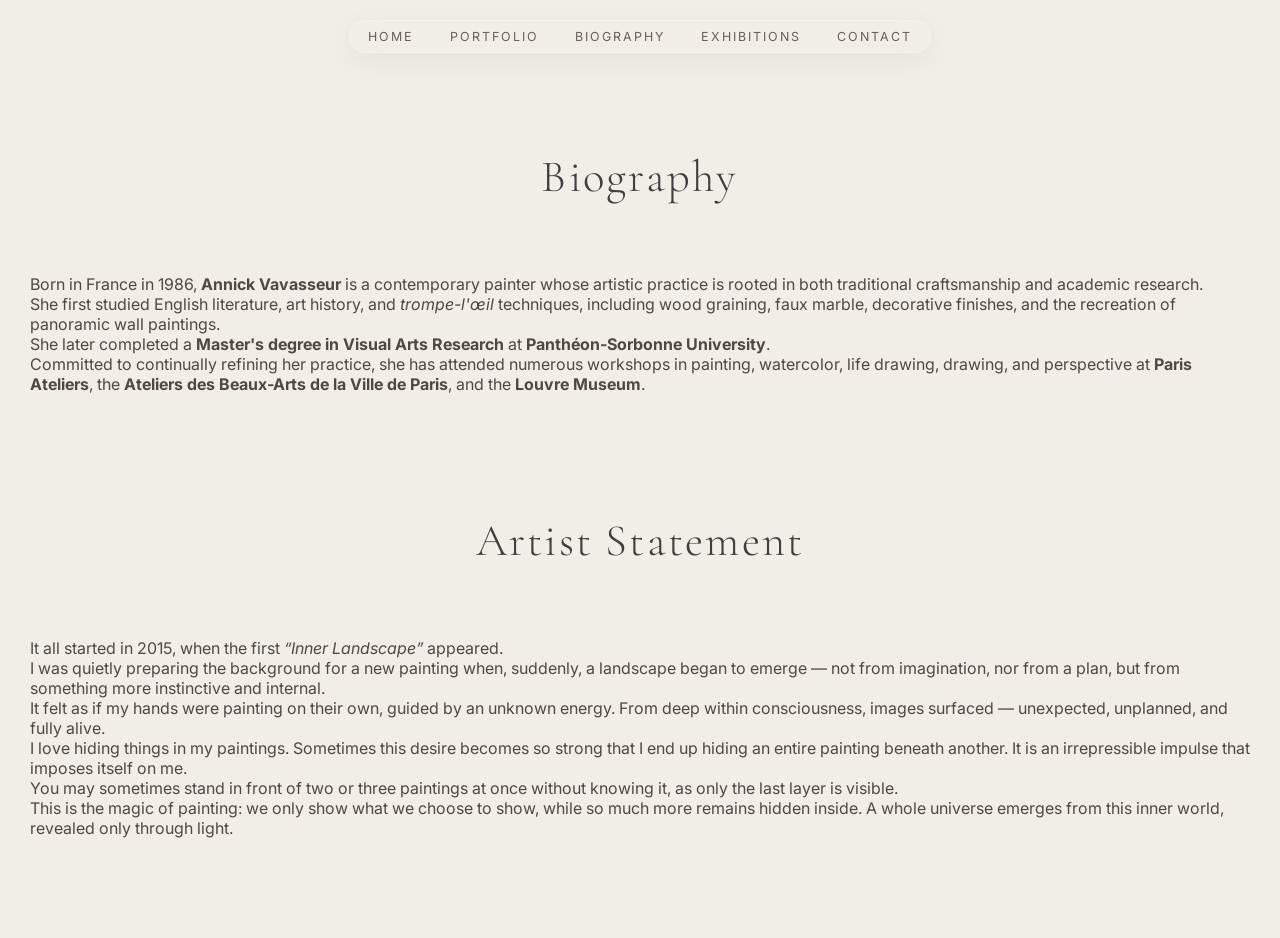
<file: artiststatement.html>
<!DOCTYPE html>
<html lang="en">

<head>
<meta charset="UTF-8">
<meta name="viewport" content="width=device-width, initial-scale=1.0">

<title>Biography & Artist Statement | Annick Vavasseur</title>

<link rel="stylesheet" href="style.css">

<link rel="preconnect" href="https://fonts.googleapis.com">
<link rel="preconnect" href="https://fonts.gstatic.com" crossorigin>

<link href="https://fonts.googleapis.com/css2?family=Inter:wght@300;400&family=Cormorant+Garamond:wght@300;400&display=swap" rel="stylesheet">

</head>

<body>

<!-- NAV -->
<nav class="main-nav visible">
    <a href="index.html">Home</a>
    <a href="gallery.html">Portfolio</a>
    <a href="artiststatementandbiography.html">Biography</a>
    <a href="exhibitions.html">Exhibitions</a>
    <a href="contact.html">Contact</a>
</nav>

<!-- CONTENT -->
<section class="page">

    <h1 class="page-title">Biography</h1>

    <div class="biography">

        <p>
            Born in France in 1986, <strong>Annick Vavasseur</strong> is a contemporary painter whose artistic practice is rooted in both traditional craftsmanship and academic research.
        </p>

        <p>
            She first studied English literature, art history, and <em>trompe-l'œil</em> techniques, including wood graining, faux marble, decorative finishes, and the recreation of panoramic wall paintings.
        </p>

        <p>
            She later completed a <strong>Master's degree in Visual Arts Research</strong> at <strong>Panthéon-Sorbonne University</strong>.
        </p>

        <p>
            Committed to continually refining her practice, she has attended numerous workshops in painting, watercolor, life drawing, drawing, and perspective at <strong>Paris Ateliers</strong>, the <strong>Ateliers des Beaux-Arts de la Ville de Paris</strong>, and the <strong>Louvre Museum</strong>.
        </p>

    </div>

    <h1 class="page-title" style="margin-top:120px;">Artist Statement</h1>

    <div class="biography">

        <p>
            It all started in 2015, when the first <em>“Inner Landscape”</em> appeared.
        </p>

        <p>
            I was quietly preparing the background for a new painting when, suddenly, a landscape began to emerge — not from imagination, nor from a plan, but from something more instinctive and internal.
        </p>

        <p>
            It felt as if my hands were painting on their own, guided by an unknown energy. From deep within consciousness, images surfaced — unexpected, unplanned, and fully alive.
        </p>

        <p>
            I love hiding things in my paintings. Sometimes this desire becomes so strong that I end up hiding an entire painting beneath another. It is an irrepressible impulse that imposes itself on me.
        </p>

        <p>
            You may sometimes stand in front of two or three paintings at once without knowing it, as only the last layer is visible.
        </p>

        <p>
            This is the magic of painting: we only show what we choose to show, while so much more remains hidden inside. A whole universe emerges from this inner world, revealed only through light.
        </p>

    </div>

</section>

</body>
</html>
</file>
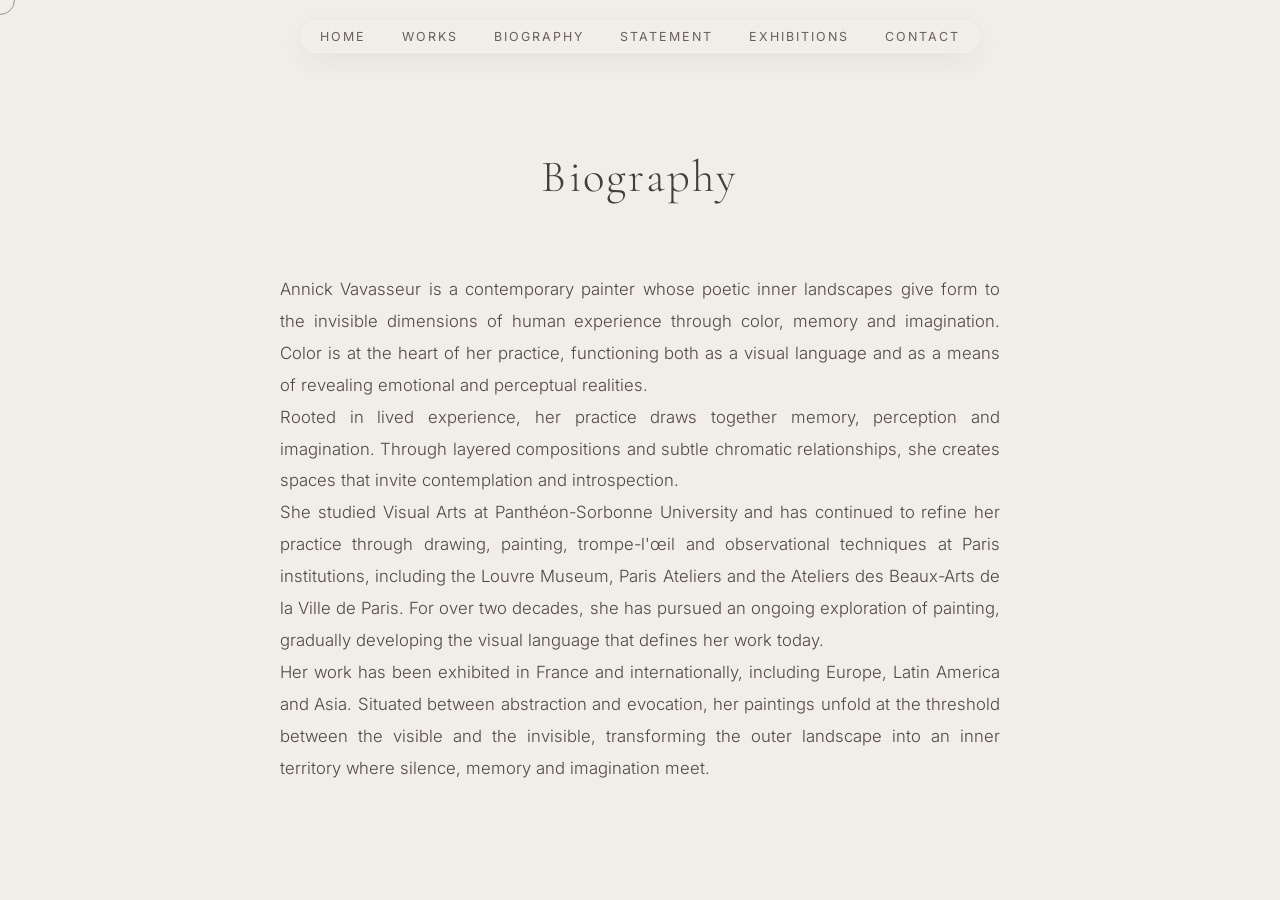
<file: biography.html>
<!DOCTYPE html>
<html lang="en">

<head>

<meta charset="UTF-8">
<meta name="viewport" content="width=device-width, initial-scale=1.0">
<meta name="description" content="Discover the artistic journey of Annick Vavasseur, contemporary painter based in France, her studies, influences and exploration of memory, perception and inner landscapes.">
<meta name="author" content="Annick Vavasseur">
    
<title>Annick Vavasseur | Contemporary Painter Biography</title>

<link rel="stylesheet" href="style.css">
<link rel="icon" type="image/png" href="favicon2.png">
<link href="https://fonts.googleapis.com/css2?family=Inter:wght@300;400&family=Cormorant+Garamond:wght@300;400&display=swap" rel="stylesheet">

</head>

<body>

<!-- CURSOR -->
<div class="cursor"></div>

<!-- NAV -->
<nav class="main-nav visible">
    <a href="index.html">Home</a>
    <a href="index.html#gallery">Works</a>
    <a href="biography.html">Biography</a>
    <a href="statement.html">Statement</a>
    <a href="exhibitions.html">Exhibitions</a>
    <a href="contact.html">Contact</a>
</nav>

<!-- PAGE -->
<section class="page">

    <h1 class="page-title">Biography</h1>

<div class="text-column">

   <p class="intro-space">
Annick Vavasseur is a contemporary painter whose poetic inner landscapes give form to the invisible dimensions of human experience through color, memory and imagination. Color is at the heart of her practice, functioning both as a visual language and as a means of revealing emotional and perceptual realities. 
</p>
<p>
Rooted in lived experience, her practice draws together memory, perception and imagination. Through layered compositions and subtle chromatic relationships, she creates spaces that invite contemplation and introspection. 
</p>
<p>
She studied Visual Arts at Panthéon-Sorbonne University and has continued to refine her practice through drawing, painting, trompe-l'œil and observational techniques at Paris institutions, including the Louvre Museum, Paris Ateliers and the Ateliers des Beaux-Arts de la Ville de Paris. For over two decades, she has pursued an ongoing exploration of painting, gradually developing the visual language that defines her work today.
</p>
<p>
Her work has been exhibited in France and internationally, including Europe, Latin America and Asia. Situated between abstraction and evocation, her paintings unfold at the threshold between the visible and the invisible, transforming the outer landscape into an inner territory where silence, memory and imagination meet. 
</p>

</div>

</section>

<!-- SCRIPT UNIQUE -->
<script>
document.addEventListener("DOMContentLoaded", () => {

  document.body.classList.add("js-enabled");

  const cursor = document.querySelector(".cursor");

  if (cursor) {

    document.addEventListener("mousemove", (e) => {
      cursor.style.left = e.clientX + "px";
      cursor.style.top = e.clientY + "px";
    });

    const hoverTargets = document.querySelectorAll("a, button, img");

    hoverTargets.forEach(el => {

      el.addEventListener("mouseenter", () => {
        cursor.classList.add("hover");
      });

      el.addEventListener("mouseleave", () => {
        cursor.classList.remove("hover");
      });

    });

  }

});
</script>
    
</body>
</html>
</file>
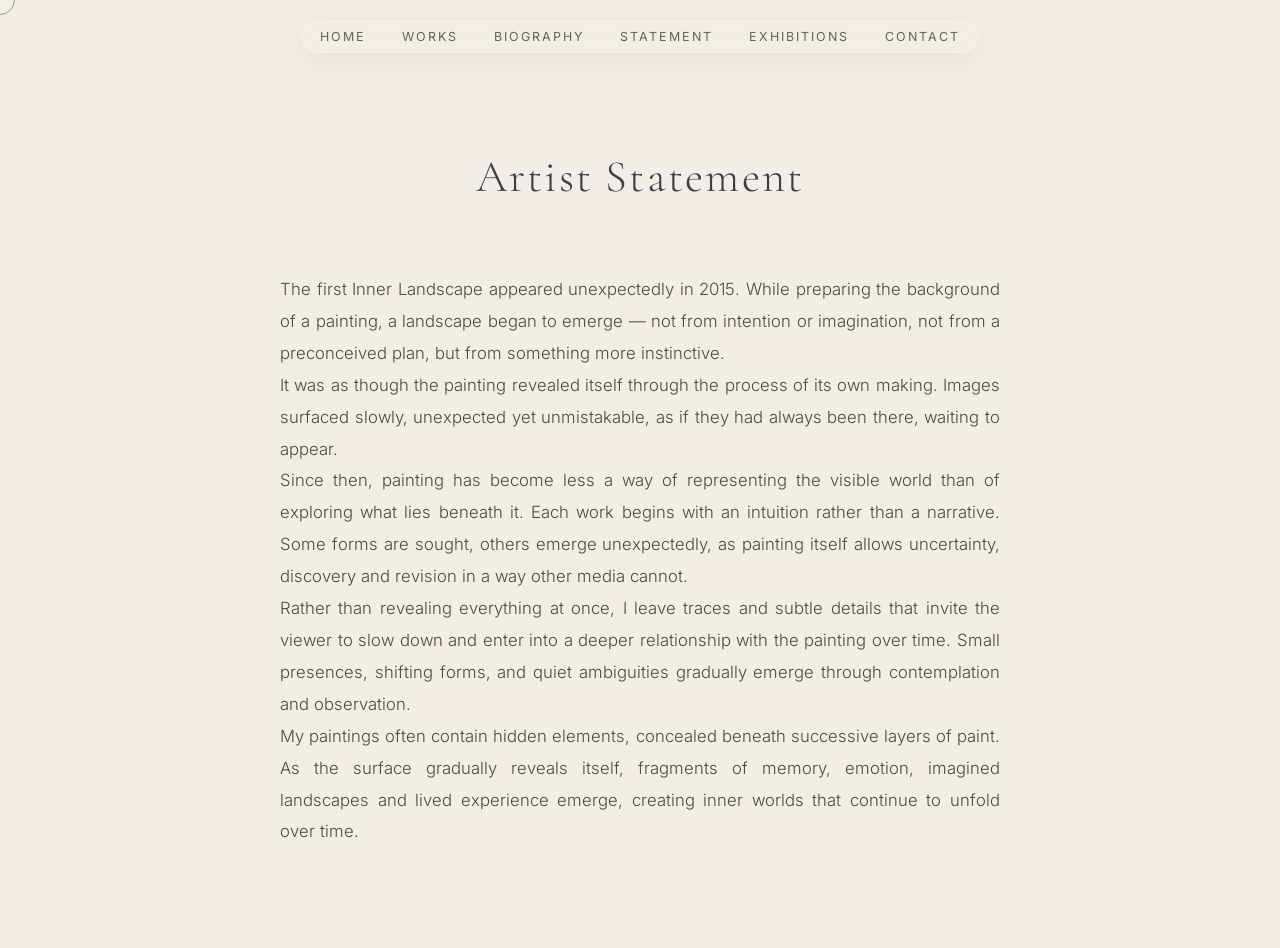
<file: statement.html>
<!DOCTYPE html>
<html lang="en">

<head>
<meta charset="UTF-8">
<meta name="viewport" content="width=device-width, initial-scale=1.0">
<meta name="description" content="Read Annick Vavasseur’s artist statement about painting as an exploration of invisible worlds, intuition, memory, perception and poetic abstract landscapes.">
<meta name="author" content="Annick Vavasseur">
    
<title>Artist Statement | Annick Vavasseur Contemporary Painter</title>
    
<link rel="stylesheet" href="style.css">
<link rel="icon" type="image/png" href="favicon2.png">
    
<link rel="preconnect" href="https://fonts.googleapis.com">
<link rel="preconnect" href="https://fonts.gstatic.com" crossorigin>

<link href="https://fonts.googleapis.com/css2?family=Inter:wght@300;400&family=Cormorant+Garamond:wght@300;400&display=swap" rel="stylesheet">

</head>

<body>

<div class="cursor"></div>
    
<!-- NAV -->
<nav class="main-nav visible">
    <a href="index.html">Home</a>
    <a href="index.html#gallery">Works</a>
    <a href="biography.html">Biography</a>
    <a href="statement.html">Statement</a>
    <a href="exhibitions.html">Exhibitions</a>
    <a href="contact.html">Contact</a>
</nav>

<!-- CONTENT -->
<section class="page">

  <h1 class="page-title">Artist Statement</h1>

  <div class="text-column statement">

  <p>
    The first Inner Landscape appeared unexpectedly in 2015. While preparing the background of a painting, a landscape began to emerge — not from intention or imagination, not from a preconceived plan, but from something more instinctive.
  </p>

  <p>
    It was as though the painting revealed itself through the process of its own making. Images surfaced slowly, unexpected yet unmistakable, as if they had always been there, waiting to appear.
  </p>

  <p>
    Since then, painting has become less a way of representing the visible world than of exploring what lies beneath it. Each work begins with an intuition rather than a narrative. Some forms are sought, others emerge unexpectedly, as painting itself allows uncertainty, discovery and revision in a way other media cannot.
  </p>

  <p>
   Rather than revealing everything at once, I leave traces and subtle details that invite the viewer to slow down and enter into a deeper relationship with the painting over time. Small presences, shifting forms, and quiet ambiguities gradually emerge through contemplation and observation.
  </p>

  <p>
    My paintings often contain hidden elements, concealed beneath successive layers of paint. As the surface gradually reveals itself, fragments of memory, emotion, imagined landscapes and lived experience emerge, creating inner worlds that continue to unfold over time.
  </p>

</div>

</section>

<script>
document.addEventListener("DOMContentLoaded", () => {

  document.body.classList.add("js-enabled");

  const cursor = document.querySelector(".cursor");

  if (!cursor) return;

  document.addEventListener("mousemove", (e) => {
    cursor.style.left = e.clientX + "px";
    cursor.style.top = e.clientY + "px";
  });

  const hoverTargets = document.querySelectorAll(
    "a, button, img, [role='button']"
  );

  hoverTargets.forEach(el => {
    el.addEventListener("mouseenter", () => {
      cursor.classList.add("hover");
    });

    el.addEventListener("mouseleave", () => {
      cursor.classList.remove("hover");
    });
  });

});
</script>
    
</body>
</html>
</file>
<file: style.css>
/* =========================
   BASE
========================= */

:root {
  --bg: #F1EEE8;
  --text: #504841;
  --text-soft: #7A726A;
  --line: #D8D2CA;
  --accent:    #CDAA4D;
  
   /* spacing system (léger mais propre) */
  --space-sm: 48px;
  --space-md: 75px;
  --space-lg: 110px;
}

* {
  margin: 0;
  padding: 0;
  box-sizing: border-box;
}

body {
  background: var(--bg);
  color: var(--text);
  font-family: "Inter", sans-serif;
  overflow-x: hidden;
}

/* =========================
   CURSOR
========================= */

body.js-enabled {
  cursor: none;
}

html {
  scroll-behavior: smooth;
}

.cursor {
  position: fixed;
  top: 0;
  left: 0;
  width: 30px;
  height: 30px;

  border: 1px solid rgba(74, 67, 61, 0.52);
  border-radius: 50%;

  transform: translate(-50%, -50%);
  pointer-events: none;

  z-index: 999999;

  transition:
    width 0.2s ease,
    height 0.2s ease,
    border-color 0.3s ease,
    background 0.3s ease;
}

/* INNER DOT */
.cursor::after {
  content: "";
  position: absolute;
  top: 50%;
  left: 50%;

  width: 6px;
  height: 6px;
  border-radius: 50%;

  background: rgba(74, 67, 61, 0.30);

  transform: translate(-50%, -50%);
  opacity: 0;
  transition: opacity 0.25s ease;
}

.cursor.hover {
  width: 35px;
  height: 35px;
  border-color: rgba(74, 67, 61, 0.25);
}

a:hover ~ .cursor,
a:hover .cursor,
button:hover .cursor,
img:hover .cursor {
  opacity: 1;
}

.cursor.hover::after {
  opacity: 1;
  background: rgba(74, 67, 61, 0.55);
}

.cursor {
  backdrop-filter: blur(2px);
}

/* =========================
   NAV
========================= */

.main-nav {
  position: fixed;
  top: max(20px, env(safe-area-inset-top));
  left: 50%;
  transform: translateX(-50%);
  z-index: 1000;

  display: flex;
  flex-wrap: nowrap;
  align-items: center;
  justify-content: center;

  gap: 36px;

  background: rgba(241,238,232,.48);
  border:1px solid rgba(255,255,255,.25);

  backdrop-filter:blur(14px);
  -webkit-backdrop-filter:blur(14px);

  box-shadow:
  0 8px 30px rgba(0,0,0,.05);
  
  padding: 8px 18px;
  border-radius: 20px;
  white-space: nowrap;
}

.main-nav a {
  font-size: 0.78rem;
  letter-spacing: 2px;
  text-transform: uppercase;
  text-decoration: none;
  color: var(--text);
  opacity: 0.85;
  transition: opacity .35s ease;
}

.main-nav a:hover {
  opacity: .6;
}

/* =========================
   HERO
========================= */

.hero {
  height: 100vh;
  min-height: 603px;
  position: relative;
  overflow: hidden;
}

.hero-image {
  position: absolute;
  inset: 0;
  width: 100%;
  height: 100%;
  object-fit: cover;
  object-position: center 40%;
  opacity: 0;
  transform: scale(1.02);
  transition: opacity 2.2s ease, transform 3s ease;
}

.hero-image.is-visible {
  opacity: 1;
  transform: scale(1);
}

.hero-image {
  cursor: pointer;
}

.hero-text {
  position: absolute;
  right: 50px;
  bottom: 60px;

  display: flex;
  flex-direction: column;
  align-items: flex-end;

  opacity: 0;
  transform: translateY(40px);
  transition: opacity 1.8s ease, transform 1.8s ease;
}

.hero-text.is-visible{
    opacity:1;
    transform:translateY(0);
}

.artist-name {
  display: flex;
  flex-direction: column;
  align-items: flex-end;

  font-family: "Cormorant Garamond", serif;
  font-size: clamp(1.45rem, 2.3vw, 2.05rem) ;
  color: #4A433D;

  text-transform: uppercase;
  letter-spacing: 0.08em;
  line-height: 1.05;

  text-align: right;
}

.hero-title {
  margin-top: 15px;

  font-family: "Cormorant Garamond", serif;
  font-size: clamp(1.2rem, 2vw, 1.8rem);
  font-style: italic;

  line-height: 0.95;
  text-align: right;

  color: #4A433D;
}

.hero-subtitle {
  margin-top: 1.2rem;
  font-family: "Cormorant Garamond", serif;
  font-size: 1.3rem;
  font-style: italic;
  font-weight: 300;
  letter-spacing: 0.03em;
  color: rgba(80,72,65,0.95);
  line-height: 1.4;
  text-align: right;
}

.hero::after {
  content: "";
  position: absolute;
  left: 0;
  right: 0;
  bottom: 0;

  height: 220px;

  pointer-events: none;

  background: linear-gradient(
    to bottom,
    rgba(241, 238, 232, 0) 0%,
    rgba(241, 238, 232, 0.08) 30%,
    rgba(241, 238, 232, 0.30) 55%,
    rgba(241, 238, 232, 0.70) 80%,
    var(--bg) 100%
  );
}

.scroll-statement {
  padding: 125px 30px 40px;
  text-align: center;

  font-family: "Cormorant Garamond", serif;
  font-size: clamp(1.15rem, 2vw, 1.65rem);
  font-weight: 300;
  font-style: normal;
  letter-spacing: 0.02em;

  color: var(--text);

  opacity: 0;
  transition: opacity 1.6s ease, transform 1.6s ease;
}

.scroll-statement.is-visible {
  opacity: 1;
}


/* =========================
   GALLERY
========================= */

.gallery {
  width: 100%;
  padding-top: 10vh;
  display: flex;
  flex-direction: column;
  align-items: center;
}

.artwork {
  width: 100%;
  max-width:min(900px,60vw); 
  margin: 0 auto;
  padding: 70px 0;

  display: flex;
  flex-direction: column;
  align-items: center;
  text-align: center;

  opacity: 0;
  transition: opacity 1s ease;

  position: relative;
}

.artwork.first-artwork {
  transform: translateY(8px);
  transition: opacity 1s ease, transform 1s ease;
}

.artwork.is-visible {
  opacity: 1;
}

.artwork.first-artwork.is-visible {
  transform: translateY(0);
}

.artwork:last-child {
  padding-bottom: 45px;
}

/* =========================
   IMAGE
========================= */

img{
    display:block;
}

.artwork img {
  width: 82%;
  max-height: 74vh;
  object-fit: contain;

  cursor: pointer;

  opacity: 0;
  transition: opacity 0.45s ease, filter 0.45s ease;
}

.artwork img.is-loaded {
  opacity: 1;
}

.artwork img:hover {
  opacity: 0.98;
  filter: brightness(1.04);
}

/* =========================
   CAPTION (BELOW IMAGE)
========================= */

.artwork-info {
  margin-top: 14px;
  text-align: center;

  opacity: 0;
  transition: opacity 0.35s ease;

  pointer-events: none;
}

/*
.artwork:hover .artwork-info {
  opacity: 1;
}
*/

/* =========================
   TYPOGRAPHY GALLERY (scoped)
========================= */

.artwork .title {
  margin-top: 18px;
  font-size: 0.98rem;
  font-style: italic;
  color: var(--text);
}

.artwork .series {
  font-size: 0.72rem;
  letter-spacing: 0.10em;
  text-transform: uppercase;
  color: var(--text-soft);
  margin-top: 6px;
}

.artwork .meta {
  font-size: 0.8rem;
  color: var(--text-soft);
  margin-top: 4px;
}

.artwork .status {
  font-size: 0.65rem;
  margin-top: 10px;
  opacity: 0.5;
  letter-spacing: 0.08em;
  text-transform: uppercase;
}

.artwork {
  will-change: opacity, transform;
}

/* =========================
   CURSOR - LIGHTBOX MODE
========================= */

body.lightbox-active .cursor {
  border-color: rgba(241, 238, 232, 0.75);
}

body.lightbox-active .cursor::after {
  background: rgba(241, 238, 232, 0.85);
}

body.lightbox-active .cursor.hover {
  width: 28px;
  height: 28px;
  border-color: rgba(241, 238, 232, 0.75);
}

body.lightbox-active .cursor.hover::after {
  background: rgba(241, 238, 232, 1);
}

body.lightbox-active .cursor.hover::after {
  opacity: 0;
}

/* =========================
   LIGHTBOX
========================= */

.lightbox {
  position: fixed;
  top: 0;
  left: 0;
  width: 100vw;
  height: 100vh;

  background: rgb(60, 55, 50);
   
  display: flex;
  align-items: center;
  justify-content: center;

  opacity: 0;
  visibility: hidden;
  pointer-events: none;

  transition: opacity 0.5s ease;

  z-index: 9999;
}

.lightbox.is-open {
  opacity: 1;
  visibility: visible;
  pointer-events: auto;
}
.lightbox-content {
  position: relative;
  max-width: 90vw;
  max-height: 90vh;
  display: flex;
  flex-direction: column;
  align-items: center;
}

.lightbox-image{

max-width:90vw;
max-height:80vh;
object-fit:contain;

border-radius:2px;

box-shadow:0 20px 60px rgba(0,0,0,0.22);

transition:
opacity .35s ease,
transform .55s cubic-bezier(.22,.61,.36,1);

}

/* TEXT */
.lightbox-info {
  margin-top: 18px;
  text-align: center;
  color: #e7e0d8;
 }

.lb-title {
  color: #f0ebe4;
}

.lb-series,
.lb-meta,
.lb-status {
  color: rgba(231,224,216,0.75);
}

/* CLOSE */
.lightbox-close {
    position: absolute;
   
    top: 28px;
    right: 28px;
    width:42px;
    height:42px;

    border:none;
    background:none;

    color:#e7e0d8;

    font-size:30px;
    opacity: 0.75;
   
    cursor:none;

    z-index:10002;
}

.lightbox-close:hover {
  opacity: 1;
}

/* NAV ARROWS */
.lightbox-nav {
  position: fixed;
  inset: 0;
  display: flex;
  justify-content: space-between;
  align-items: center;
  pointer-events: none;
  padding: 0 20px;
}

.lightbox-btn {
  position: fixed;
  top: 50%;
  transform: translateY(-50%);
  font-size: 60px;
  background: none;
  border: none;
  color: #e7e0d8;
  cursor: none;
  opacity: 0.6;
  z-index: 10001;
}

.lightbox-btn.prev {
  left: 20px;
}

.lightbox-btn.next {
  right: 20px;
}

.lightbox-btn:hover {
  opacity: 1;
}

/* =========================
   ACCESSIBILITÉ
========================= */

a:focus-visible,
button:focus-visible {
  outline: 2px solid #4A433D;
  outline-offset: 4px;
}

@media (max-width: 1100px) {

  .main-nav {
    gap: 20px;
    padding: 8px 14px;
  }

  .main-nav a {
    font-size: 0.62rem;
    letter-spacing: 1.4px;
  }

 .artist-name {
    font-size: 1.8rem;
  }

  .hero-title {
    font-size: 1.5rem;
  }
   
}

@media (max-width: 900px) {

  .main-nav {
    gap: 18px;
  }

  .main-nav a {
    font-size: 0.68rem;
  }

}

/* =========================
   PAGE LAYOUT (BIO / STATEMENT)
========================= */

.page {
  min-height: 80vh;
  display: flex;
  flex-direction: column;
  justify-content: center;
  padding: 150px 30px 100px;
}

/* TITRE UNIQUE (FIXÉ) */
.page-title {
  font-family: "Cormorant Garamond", serif;
  font-size: 2.8rem;
  font-weight: 300;
  text-align: center;
  letter-spacing: 0.05em;
  color: #3f3f3f;
  margin-bottom: 70px;
}

/* =========================
   BIOGRAPHY
========================= */

.text-column {
  width: 100%;
  max-width: 720px;
  margin: 0 auto;
}

.text-column p {
  font-size: 1.05rem;
  font-weight: 300;
  line-height: 1.9;
  text-align: justify;
}

.text-column p:last-child {
  margin-bottom: 0;
}

/* =========================
   STATEMENT
========================= */

.statement-column {
  width: 100%;
  max-width: 720px;
  margin: 0 auto;
}

.statement-column p {
  font-size: 1.05rem;
  font-weight: 300;
  line-height: 1.9;
  text-align: justify;
  margin-bottom: var(--space-sm);
}

.statement-column p:last-child {
  margin-bottom: 0;
}

/* =========================
   CONTACT
========================= */

.contact {
  width: 100%;
  max-width: 720px;
  margin: 0 auto;
  text-align: center;
}

.contact-name {
  font-family: "Cormorant Garamond", serif;
  font-size: 2rem;
  font-weight: 300;
  letter-spacing: 0.05em;
  margin-bottom: 20px;
}

.contact-subtitle {
  font-size: 1rem;
  font-weight: 300;
  color: var(--text-soft);
  margin-bottom: var(--space-sm);
}

.contact-info {
  font-size: 1rem;
  font-weight: 300;
  line-height: 1.8;
}

.contact-info a {
  color: var(--text);
  text-decoration: none;
  transition: opacity .3s ease;
}

.contact-info a:hover {
  opacity: .6;
}

/* =========================
   EXHIBITIONS
========================= */

.exhibitions-page {
  justify-content: center;
  align-items: center;
}

.exhibitions-column {
  width: 100%;
  max-width: 720px;
  margin: 0 auto;
}

.exhibitions-column .block {
  margin-bottom: var(--space-sm);
}

.exhibitions-column .block {
  font-size: 1rem;
  font-weight: 400;
  line-height: 1.7;
}

.exhibitions-subtitle {
  margin-top: var(--space-md);
}

/* =========================
   COLLECTOR NOTE
========================= */

.collector-note {
  width: 100%;
  max-width: 650px;
  margin: var(--space-sm) auto 0;
  padding: 0 24px;
  text-align: center;
  color: var(--text-soft);
}

.collector-note p {
  font-size: 0.9rem;
  font-weight: 300;
  line-height: 1.60;
  letter-spacing: 0.02em;
  color: var(--text-soft);
}

.page-content {
    width: 100%;
    max-width: 720px;
    margin: 0 auto;
    margin-top: var(--space-sm);
}

/* ========================= FOOTER ========================= */ 
.site-footer { 
   text-align: center;
   padding: 100px 30px 70px;
} 

.footer-text {
   margin-bottom: 45px;
}

.copyright {
   margin-top: 60px;
   padding-bottom: 10px;
   font-size: 0.75rem;
   color: var(--text-soft);
   line-height: 1.5;
}

/* =========================
   MOBILE (OPTIMISÉ)
========================= */

@media (max-width: 768px) {

.hero {
  height:100vh;
}
   
.hero-text {
  bottom: 35px;
}

.hero-title {
  font-size: 1.3rem;
}

/* on garde la logique cover */
.hero-image {
  object-fit: cover;
}
   
  .main-nav {
    gap: 12px;
    flex-wrap: nowrap;
    padding: 6px 10px;
  }

.main-nav a {
  font-size: 0.62rem;
}
   
  .artist-name {
    bottom: 20px;
    right: 20px;
    font-size: 1.6rem;
  }

  .gallery {
    padding-top: 7vh;
  }

  .artwork {
    max-width: 92vw;
    padding: 40px 0;
  }

 .artwork-info {
    transform: none;
    opacity: 1;
    margin-top: 14px;
    background: none;
    backdrop-filter: none;
  }

.scroll-statement {
  padding: 45px 25px 50px;
  font-size: clamp(0.95rem, 3.5vw, 1.2rem);
}
   
  .lightbox-image {
    max-height: 60vh;
  }

  .lb-title {
    font-size: 1.1rem;
  }

  .lb-meta {
    font-size: 0.8rem;
  }

  .lightbox-close {
    font-size: 2.5rem;
    top: 15px;
    right: 15px;
  }
   
  .page {
    padding: 130px 20px 70px;
    justify-content:flex-start;
  }

  .page-title {
    font-size: 1.6rem;
    margin-bottom: 45px;
  }

  .text-column p,
  .statement-column p {
    font-size: 1.05rem;
    text-align: left;
  }
   
.collector-note {
  margin-top: 20px;
}

.collector-note p {
  font-size: 0.78rem;
  line-height: 1.55;
}
}

/* =========================
   MOBILE
========================= */

@media (hover:none){
    .cursor{
        display:none;
    }
    body{
        cursor:auto;
    }
}


/* ==========================================
   HERO — composition horizontale adaptée
========================================== */

@media (max-aspect-ratio: 1.65) {

  .hero-text {
    right: 35px;
    bottom: 45px;
  }

  .artist-name {
    font-size: clamp(1.7rem, 2.5vw, 2.15rem);
    transform: translateY(-30px);
  }

  .hero-title {
    margin-top: 10px;
    font-size: clamp(1.45rem, 2.2vw, 1.9rem);
  }

  .hero-subtitle {
    margin-top: 0.9rem;
    font-size: 1.25rem;
  }

}


/* ==========================================
   HERO — bascule verticale
========================================== */


@media (max-aspect-ratio: 1.5) {

/*
  .hero {
    height: 81vh;
  }
*/
   
 .hero {
    background: var(--bg);
  }

.hero-image {
  object-fit: contain;

  -webkit-mask-image: linear-gradient(
  to bottom,
  transparent 0%,
  rgba(0, 0, 0, 0.15) 4%,
  black 16%,
  black 84%,
  rgba(0, 0, 0, 0.15) 96%,
  transparent 100%
);

mask-image: linear-gradient(
  to bottom,
  transparent 0%,
  rgba(0, 0, 0, 0.15) 4%,
  black 16%,
  black 84%,
  rgba(0, 0, 0, 0.15) 96%,
  transparent 100%
);
}
   
  .hero-text {
    right: 35px;
    bottom: 35px;
    align-items: flex-end;
    transform: translateY(0);
  }

  .artist-name {
    font-size: 1.6rem;
  }

  .hero-title {
    font-size: 1.3rem;
  }

}

@media (max-width: 720px) {

  .hero {
    height: auto;
    padding-top: 118px;   
    padding-bottom: 30px;
  }

   /*
.scroll-statement {
  padding: 40px 25px 50px;
}
*/
   
  .hero-image {
    position: relative;
    width: 100%;
    height: auto;
    object-fit: contain;
    display: block;
  }

  .hero-text {
    position: relative;
    right: auto;
    bottom: auto;

    margin-top: 18px;
    padding: 0 20px;

    align-items: flex-end;
    text-align: right;
  }

  .artist-name {
    font-size: clamp(1.15rem, 4vw, 1.6rem);
    line-height: 1.05;
    transform: none;
  }

  .hero-title {
    font-size: clamp(1rem, 3.4vw, 1.3rem);
    margin-top: 10px;
    transform: none;
  }

  .hero-subtitle {
    font-size: clamp(0.95rem, 3vw, 1.15rem);
    margin-top: 0.7rem;
    transform: none;
  }

}

/* ==========================================
   NAV — petits écrans
========================================== */
@media (max-width:600px) {

  .main-nav {
    width: calc(100vw - 40px);
    max-width: 360px;

    flex-wrap: wrap;
    justify-content:center;

    row-gap:10px;
    column-gap:22px;

    padding:12px 18px;
  }

  .main-nav a {
    font-size:0.62rem;
    letter-spacing:1.2px;
  }

}



/* ==========================================
   HERO — ajustement entre 905px et 735px
========================================== */

@media (max-width: 910px) and (min-width: 720px) {

  .hero-text {
    right: 35px;
    bottom: 45px;
  }

  .artist-name {
    transform: none;
  }

  .hero-title {
    margin-top: 10px;
    transform: none;
  }

  .hero-subtitle {
    margin-top: 0.9rem;
    transform: none;
  }

}


@media (max-width: 868px) and (min-width: 720px) {

  .hero-image {
 -webkit-mask-image: linear-gradient(
  to bottom,
  transparent 0%,
  black 5%,
  black 95%,
  transparent 100%
);

mask-image: linear-gradient(
  to bottom,
  transparent 0%,
  black 5%,
  black 95%,
  transparent 100%
);
  }
} 

   
@media (max-height: 544px) {

  .hero {
    height: 544px;
  }

}

/* ==========================================
   TEMPORARY — artwork info hidden on desktop
   Remove this block to restore hover captions
========================================== */

@media (hover: hover) {
  .artwork-info {
    opacity: 0;
  }

  .artwork:hover .artwork-info {
    opacity: 0;
  }
}


/* ==========================================
   HERO — correction finale des fenêtres étroites
========================================== */

@media (max-height: 500px) and (orientation: landscape),
       (min-width: 419px) and (max-width: 719px) and (min-height: 400px) {

  .hero {
    position: relative;
  }

  .hero-image {
    object-fit: contain;
    object-position: center;
  }

  .hero-text {
    position: absolute;
    left: 52%;
    right: 20px;
    top: auto;
    bottom: 25px;
    width: auto;
    margin-top: 0;
    padding: 0;
    align-items: flex-end;
    text-align: right;
    transform: none;
  }

  .artist-name {
    font-size: clamp(1rem, 2.2vw, 1.35rem);
    transform: none;
  }

  .hero-title {
    margin-top: 8px;
    font-size: clamp(0.9rem, 1.9vw, 1.15rem);
  }

  .hero-subtitle {
    margin-top: 0.5rem;
    font-size: clamp(0.8rem, 1.7vw, 1rem);
  }
}

/* HERO — préserver l'œuvre sur les écrans panoramiques */
@media (min-aspect-ratio: 1.9) {
  .hero-image {
    object-fit: cover;
    object-position: center 40%;
  }
}

/* ==========================================
   HERO — position stable du texte
========================================== */

@media (min-width: 720px) and (max-aspect-ratio: 1.65) {

  .hero-text {
    right: 35px;
    bottom: 35px;
    top: auto;
    margin-top: 0;
  }

  .artist-name {
    transform: none;
  }
}


/* ==========================================
   HERO — immersion sur téléphone paysage
========================================== */

@media (max-width: 719px) and (orientation: landscape) {

  .hero {
    height: 100svh;
    min-height: 0;
    padding-top: 0;
    padding-bottom: 0;
    overflow: hidden;
  }

  .hero-image {
  position: absolute;
  inset: 0;
  width: 100%;
  height: 100%;
  object-fit: cover;
  object-position: center center;
}

  .hero-text {
    position: absolute;
    left: auto;
    right: 15px;
    bottom: 12px;
    width: auto;
    margin-top: 0;
    padding: 0;
    z-index: 2;
  }
}

   /* HERO — texte légèrement agrandi */

@media (min-width: 419px) and (max-width: 720px)
       and (min-height: 550px) {

  .hero-text {
    font-size: 1.05rem;
  }

  .artist-name {
    font-size: 1.75rem;
  }

  .hero-title {
    font-size: 1.4rem;
  }

  .hero-subtitle {
    font-size: 1.15rem;
  }
}
   
}
</file>
